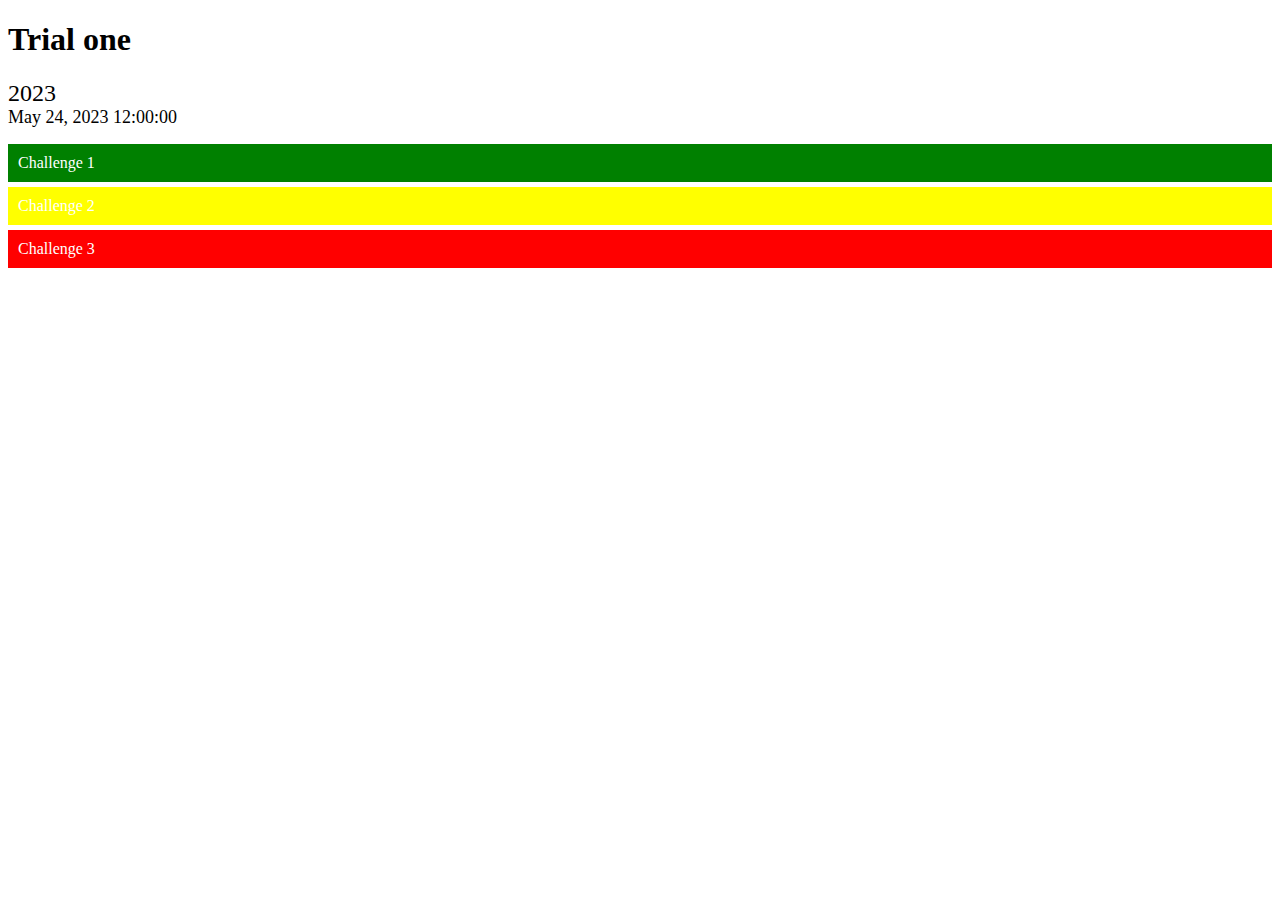
<file: Day 21/index.html>
<!DOCTYPE html>
<html>
<head>
  <title>Gloria Cherop</title>
  <link rel="stylesheet" type="text/css" href="styles.css">
</head>
<body>
  <h1>Trial one</h1>
  <div id="year">2023</div>
  <div id="date-time">May 24, 2023 12:00:00</div>
  <ul id="challenge-list">
    <li class="challenge completed">Challenge 1</li>
    <li class="challenge ongoing">Challenge 2</li>
    <li class="challenge coming">Challenge 3</li>
  </ul>

  <script src="script.js"></script>
</body>
</html>
</file>
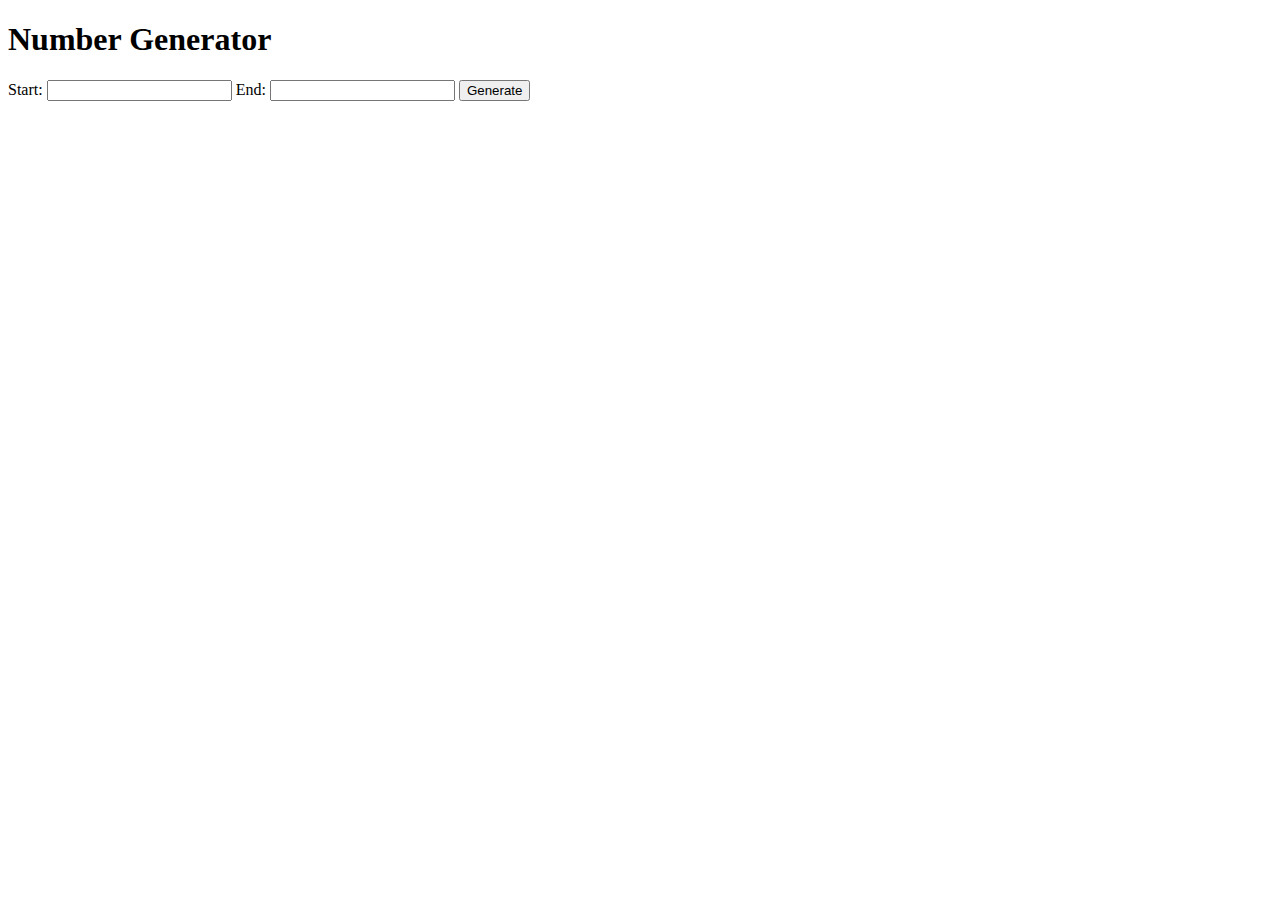
<file: Day 22/index.html>
<!DOCTYPE html>
<html>
<head>
  <title>Number Generator</title>
  <style>
    .number-grid {
      display: grid;
      grid-template-columns: repeat(10, 1fr);
      gap: 10px;
    }

    .number-box {
      display: flex;
      align-items: center;
      justify-content: center;
      height: 50px;
      background-color: lightgray;
    }

    .even {
      background-color: blue;
      color: white;
    }

    .odd {
      background-color: green;
      color: white;
    }

    .prime {
      background-color: red;
      color: white;
    }
  </style>
</head>
<body>
  <h1>Number Generator</h1>
  <div>
    <label for="start-input">Start:</label>
    <input type="number" id="start-input">
    <label for="end-input">End:</label>
    <input type="number" id="end-input">
    <button id="generate-btn">Generate</button>
  </div>
  <div class="number-grid" id="number-container"></div>

  <script src="script.js"></script>
</body>
</html>
</file>
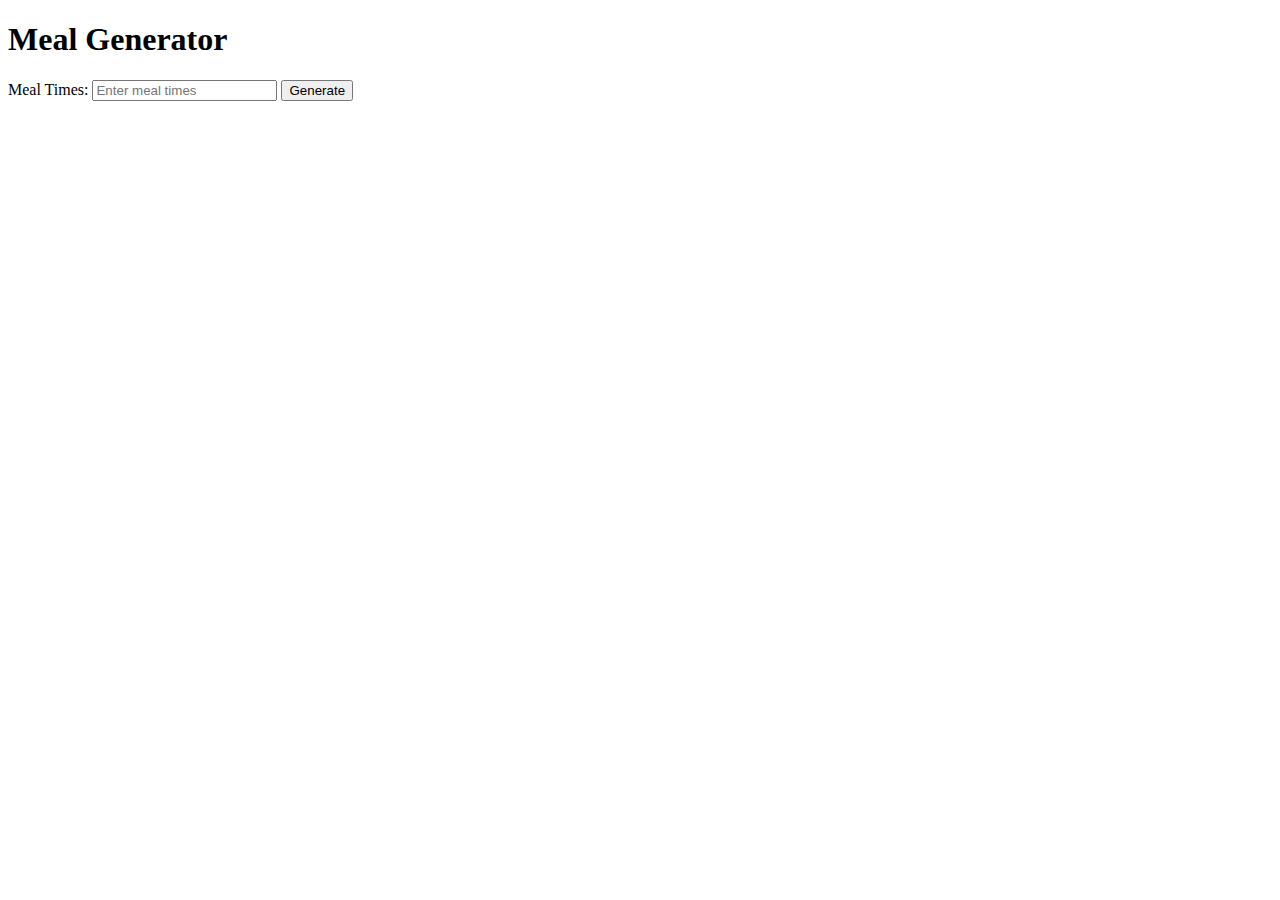
<file: Day 23/index.html>
<!DOCTYPE html>
<html>
<head>
  <title>Meal Generator</title>
  <style>
    .meal-container {
      display: flex;
      flex-wrap: wrap;
      gap: 10px;
    }

    .meal-box {
      padding: 10px;
      background-color: lightgray;
    }

    .lunch {
      background-color: yellow;
    }

    .dinner {
      background-color: orange;
    }

    .breakfast {
      background-color: lightblue;
    }
  </style>
</head>
<body>
  <h1>Meal Generator</h1>
  <div>
    <label for="meal-input">Meal Times:</label>
    <input type="text" id="meal-input" placeholder="Enter meal times">
    <button id="generate-btn">Generate</button>
  </div>
  <div class="meal-container" id="meal-container"></div>

  <script src="script.js"></script>
</body>
</html>
</file>
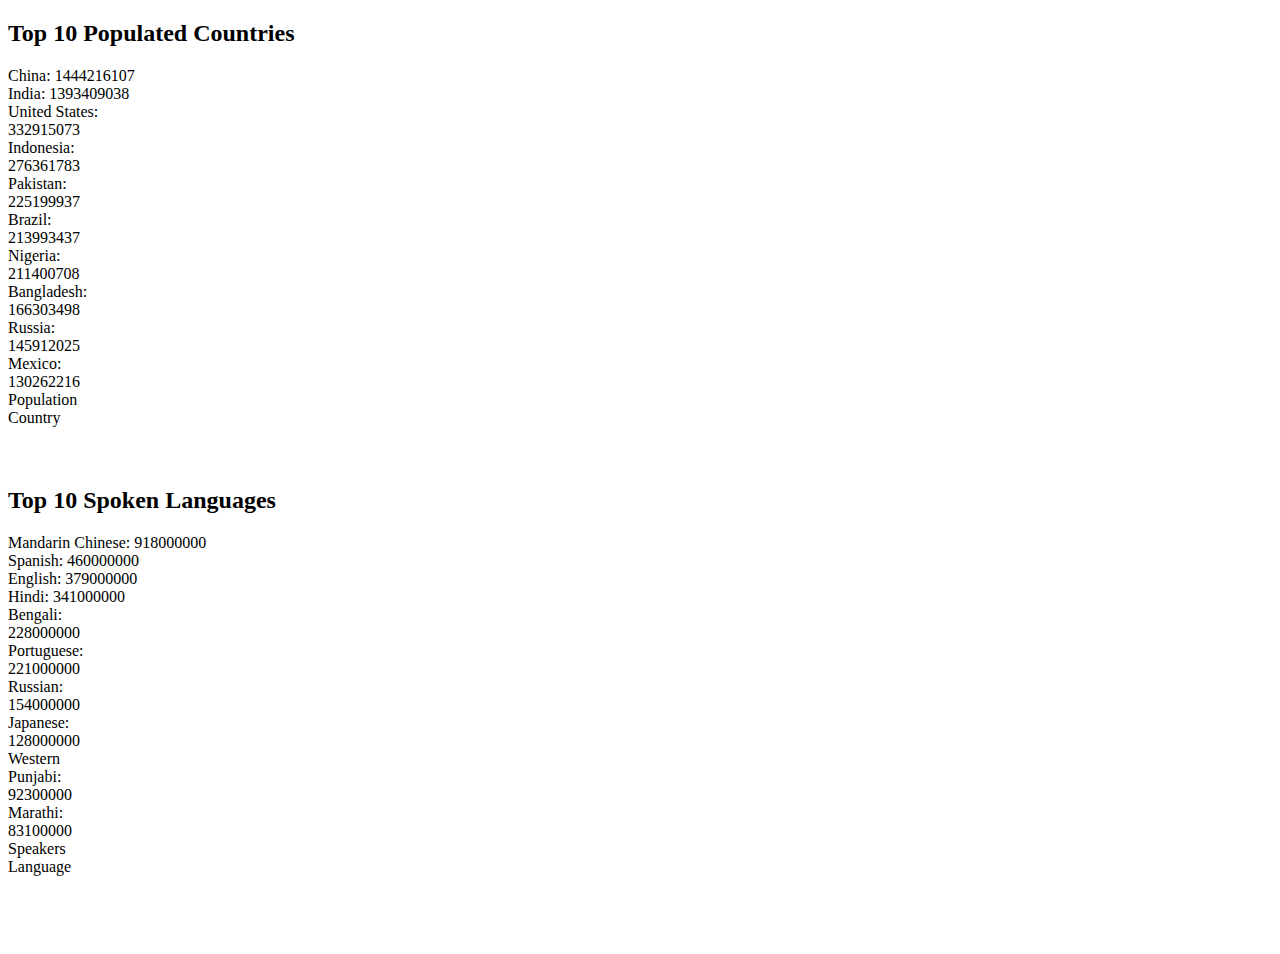
<file: Day 25/index.html>
<!DOCTYPE html>
<html>
<head>
  <title>Population and Language Visualization</title>
  <style>
    #population-chart, #language-chart {
      width: 400px;
      height: 400px;
      margin-bottom: 20px;
    }
  </style>
</head>
<body>
  <h2>Top 10 Populated Countries</h2>
  <div id="population-chart"></div>

  <h2>Top 10 Spoken Languages</h2>
  <div id="language-chart"></div>

<script>
  // Population data
  var populationData = [
    { country: "China", population: 1444216107 },
    { country: "India", population: 1393409038 },
    { country: "United States", population: 332915073 },
    { country: "Indonesia", population: 276361783 },
    { country: "Pakistan", population: 225199937 },
    { country: "Brazil", population: 213993437 },
    { country: "Nigeria", population: 211400708 },
    { country: "Bangladesh", population: 166303498 },
    { country: "Russia", population: 145912025 },
    { country: "Mexico", population: 130262216 }
  ];

  // Language data
  var languageData = [
    { language: "Mandarin Chinese", speakers: 918000000 },
    { language: "Spanish", speakers: 460000000 },
    { language: "English", speakers: 379000000 },
    { language: "Hindi", speakers: 341000000 },
    { language: "Bengali", speakers: 228000000 },
    { language: "Portuguese", speakers: 221000000 },
    { language: "Russian", speakers: 154000000 },
    { language: "Japanese", speakers: 128000000 },
    { language: "Western Punjabi", speakers: 92300000 },
    { language: "Marathi", speakers: 83100000 }
  ];

  // Function to create a bar chart
  function createBarChart(data, elementId, xLabel, yLabel) {
    var chartContainer = document.getElementById(elementId);

    // Sort the data in descending order
    data.sort(function(a, b) {
      return b.value - a.value;
    });

    // Create a bar for each data point
    for (var i = 0; i < data.length; i++) {
      var bar = document.createElement("div");
      bar.className = "bar";
      bar.style.width = (data[i].value / data[0].value) * 100 + "%";
      bar.innerHTML = data[i].label + ": " + data[i].value;

      chartContainer.appendChild(bar);
    }

    // Add labels
    var xAxisLabel = document.createElement("div");
    xAxisLabel.className = "label";
    xAxisLabel.innerHTML = xLabel;
    chartContainer.appendChild(xAxisLabel);

    var yAxisLabel = document.createElement("div");
    yAxisLabel.className = "label";
    yAxisLabel.innerHTML = yLabel;
    chartContainer.appendChild(yAxisLabel);
  }

  // Create population chart
  createBarChart(
    populationData.map(function(item) {
      return { label: item.country, value: item.population };
    }),
    "population-chart",
    "Population",
    "Country"
  );

  // Create language chart
  createBarChart(
    languageData.map(function(item) {
      return { label: item.language, value: item.speakers };
    }),
    "language-chart",
    "Speakers",
    "Language",
    );
</script>
</body>
</html>
</file>
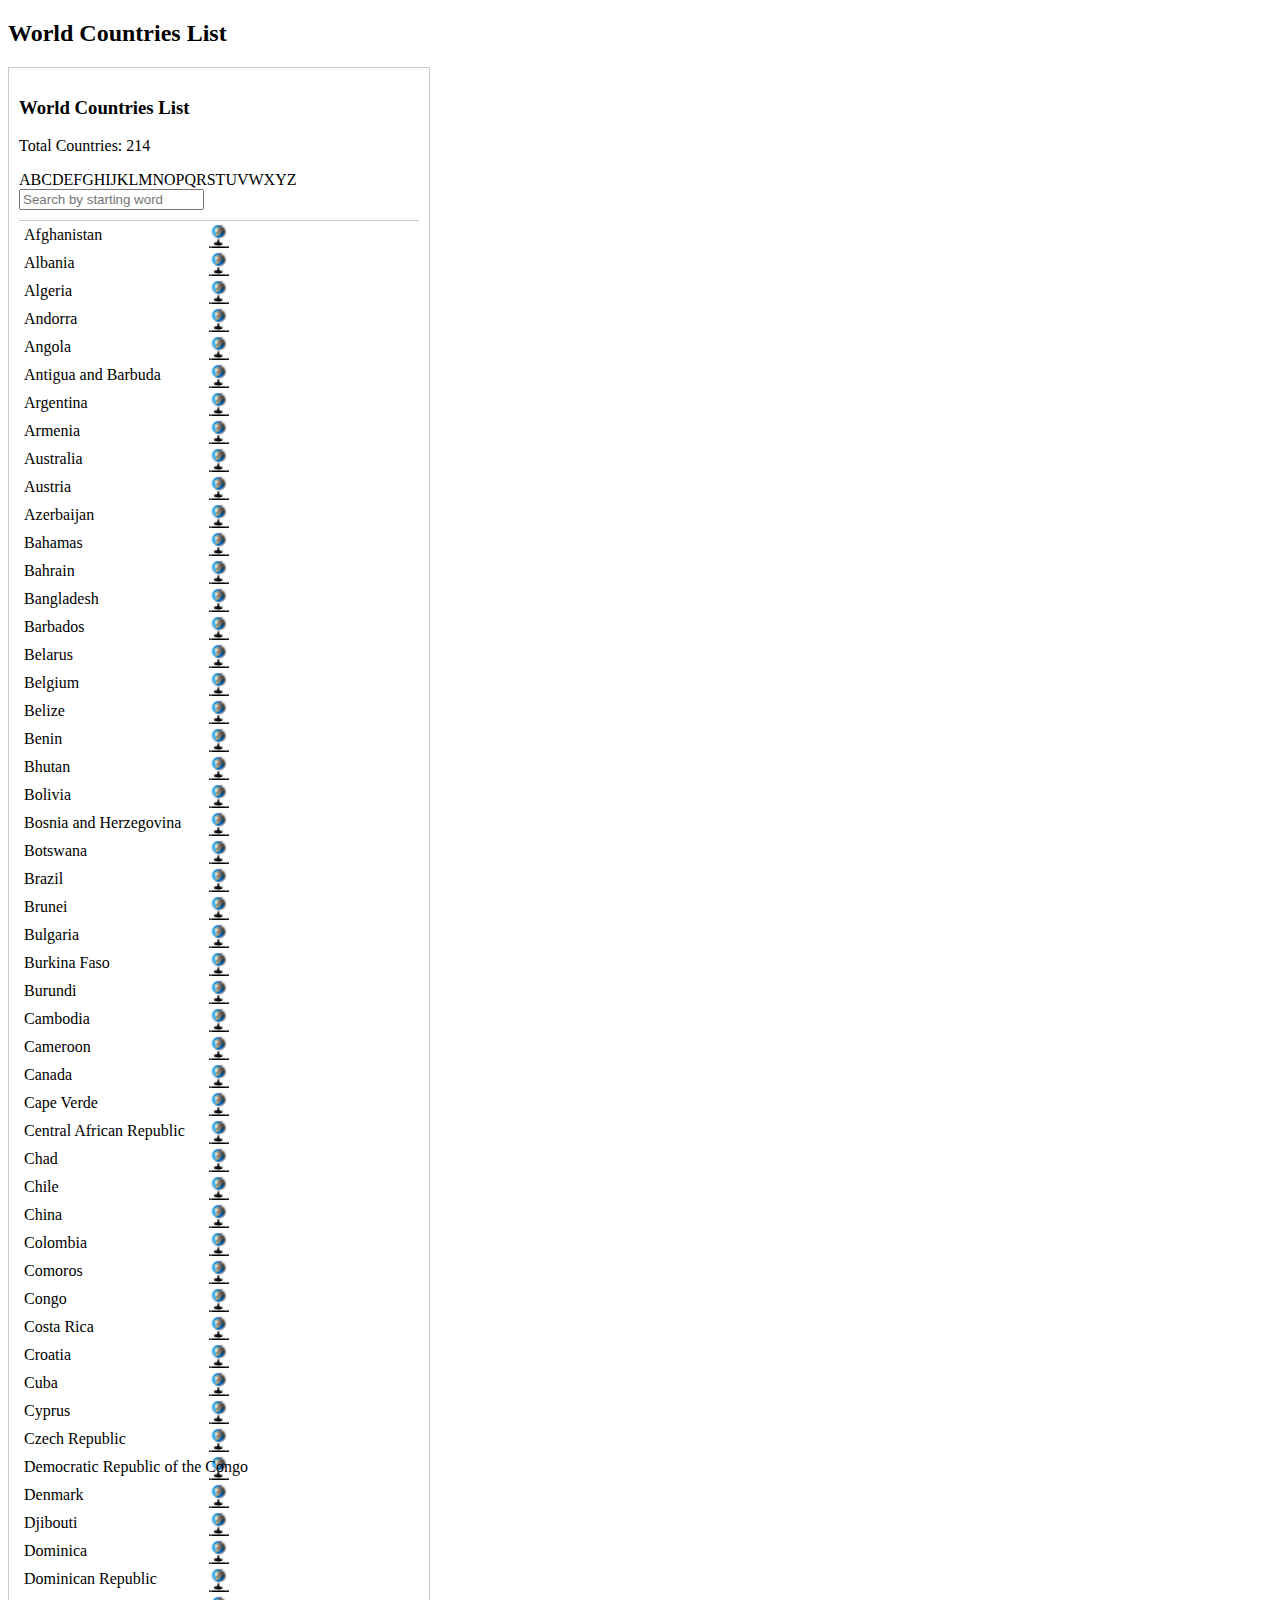
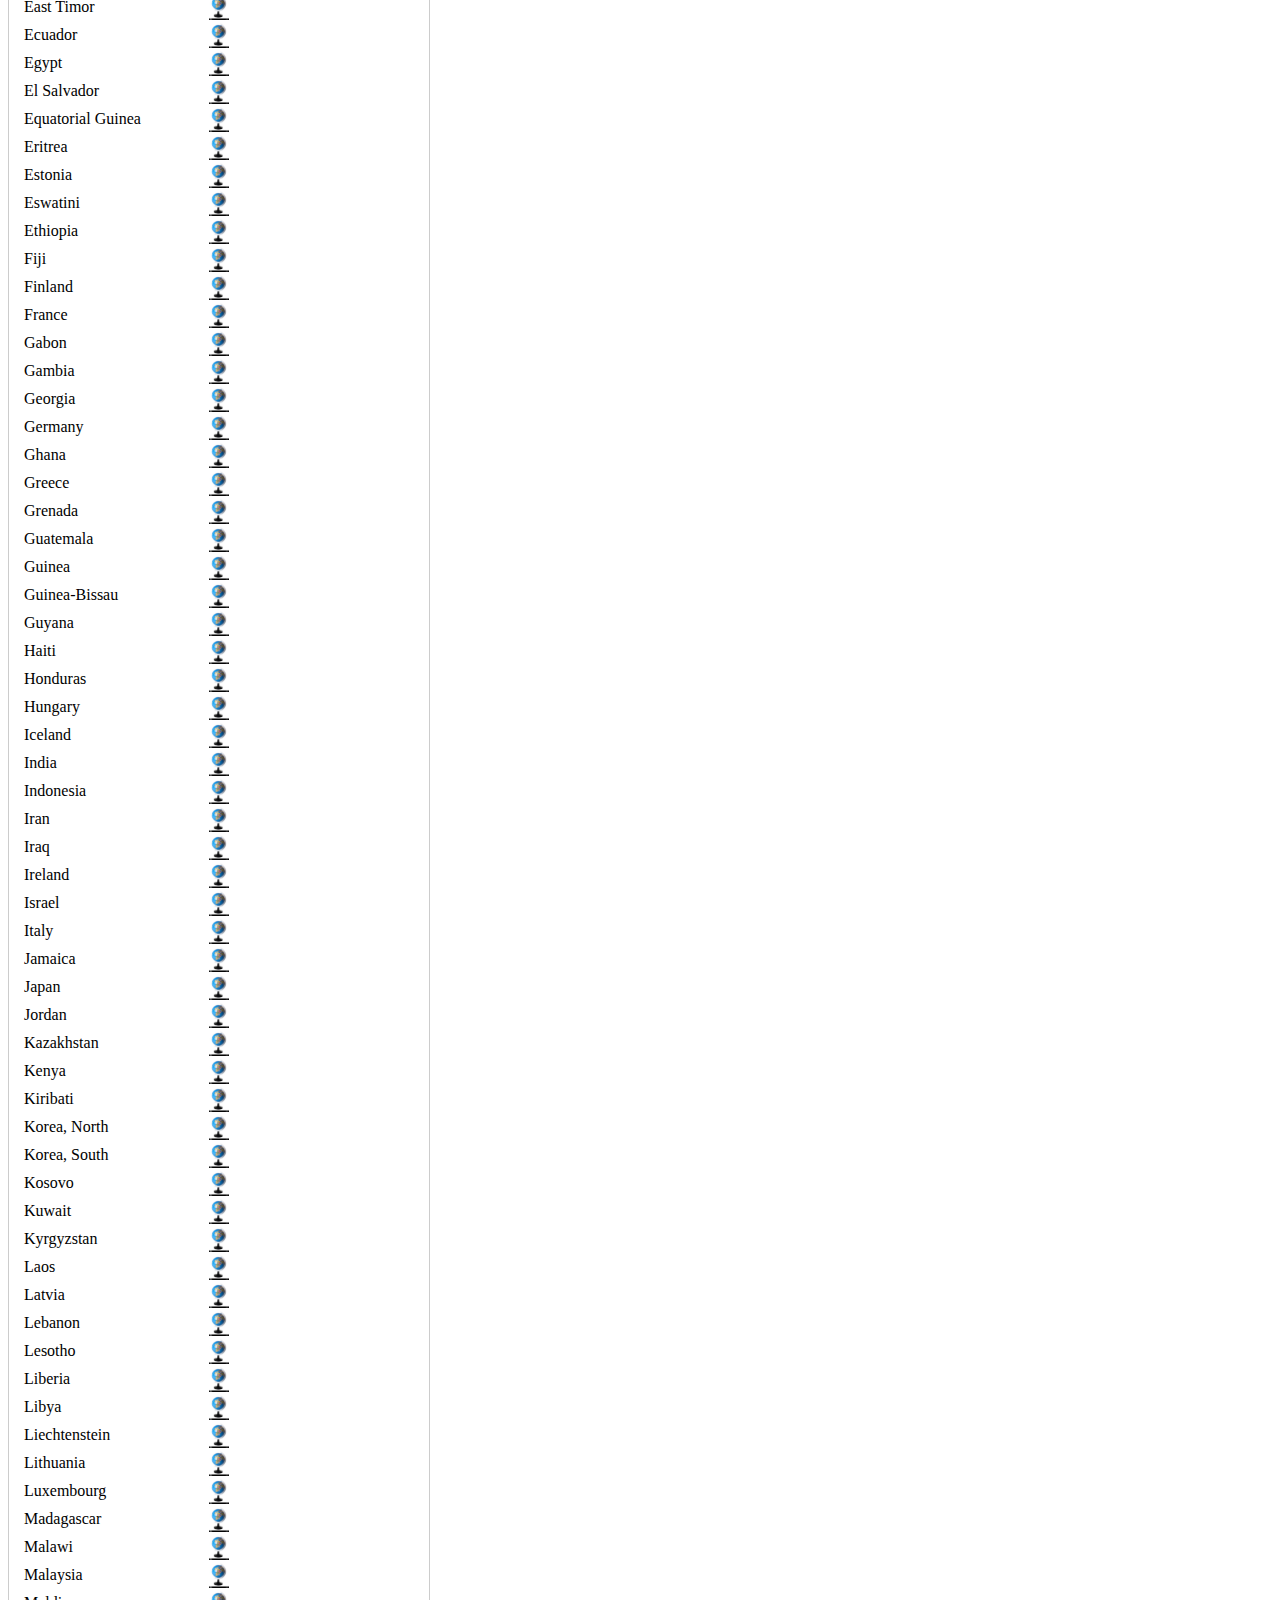
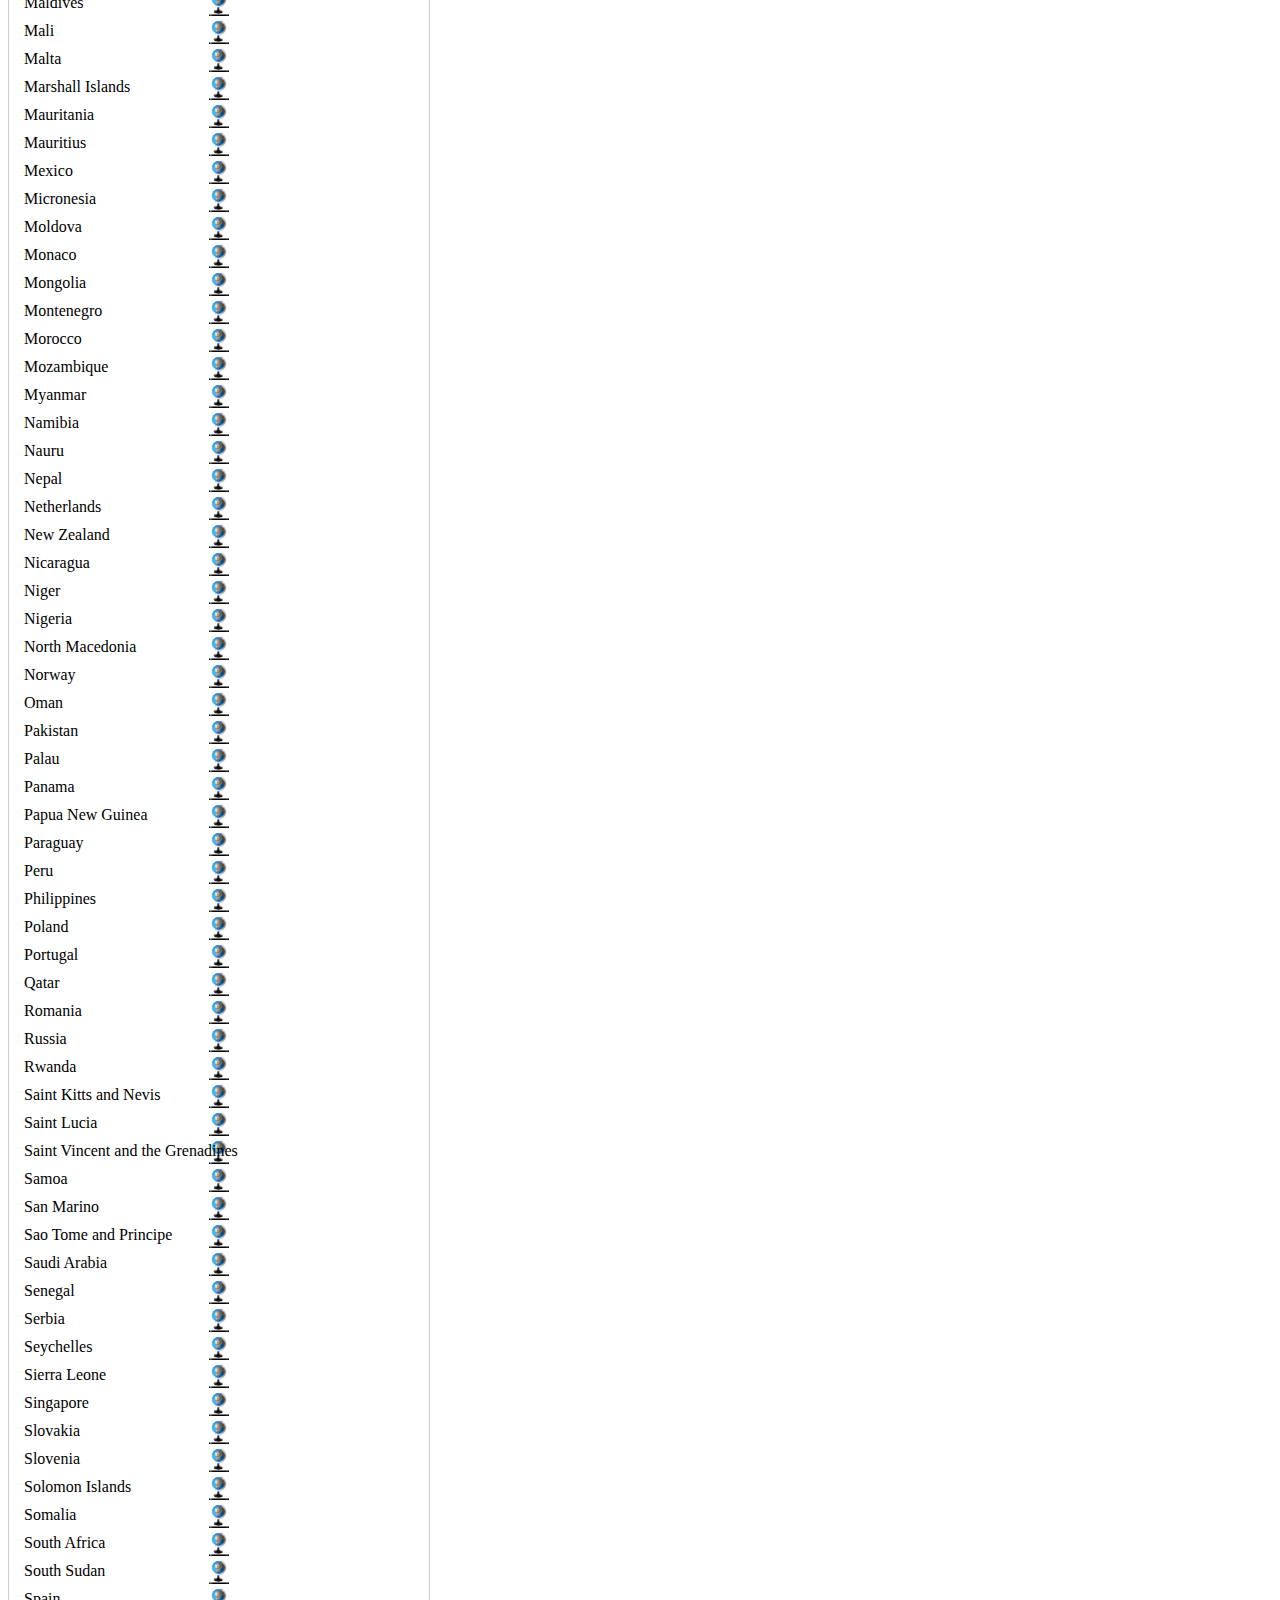
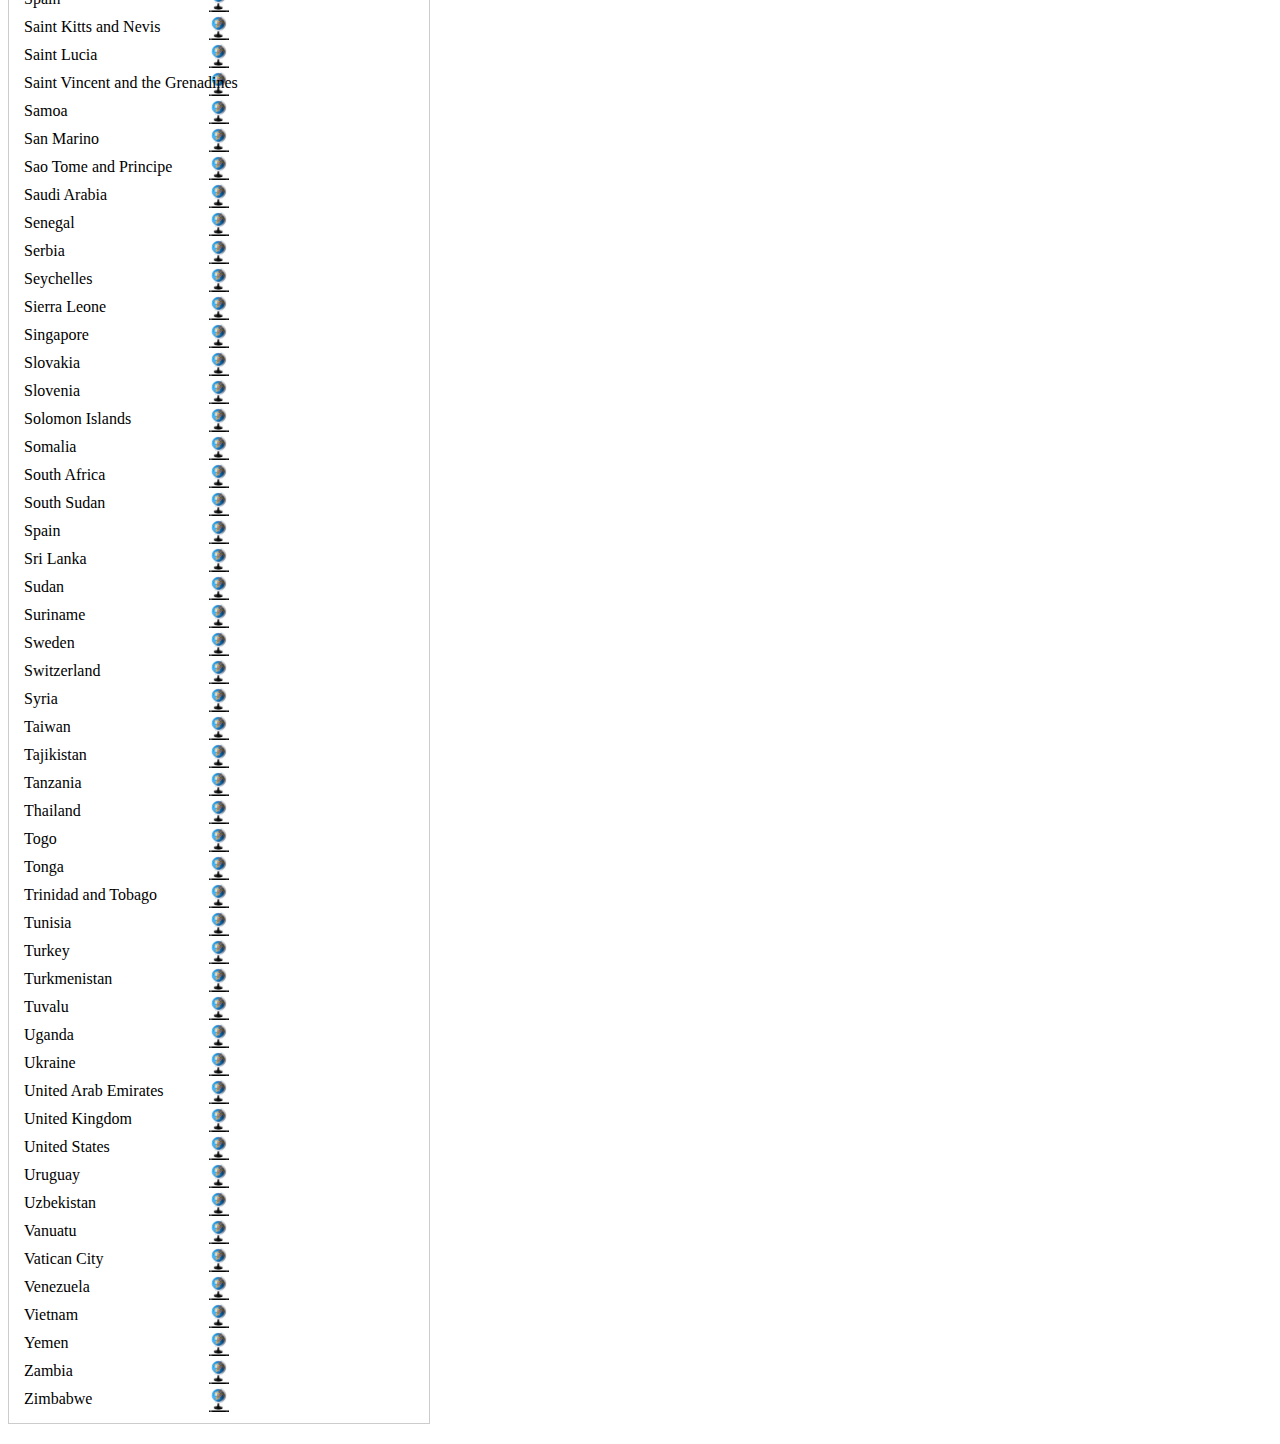
<file: Day 26/index.html>
<!DOCTYPE html>
<html>
<head>
  <title>World Countries List</title>
  <style>
    #countries-list {
      width: 400px;
      border: 1px solid #ccc;
      padding: 10px;
      margin-bottom: 20px;
    }

    #search-bar {
      margin-bottom: 10px;
    }

    .country {
      padding: 5px;
      background-image: url('[data-uri]');
      background-repeat: no-repeat;
      background-position: center;
      background-size: 20px;
    }

    .country:first-child {
      border-top: 1px solid #ccc;
    }
  </style>
</head>
<body>
  <h2>World Countries List</h2>
  <div id="countries-list">
    <h3 id="list-title"></h3>
    <p id="total-countries"></p>
    <div id="letter-bar"></div>
    <input type="text" id="search-bar" placeholder="Search by starting word">
    <div id="countries"></div>
  </div>

  <script>
    var countries = [
    "Afghanistan", "Albania", "Algeria", "Andorra", "Angola", "Antigua and Barbuda", "Argentina", "Armenia", "Australia", "Austria", "Azerbaijan",
    "Bahamas", "Bahrain", "Bangladesh", "Barbados", "Belarus", "Belgium", "Belize", "Benin", "Bhutan", "Bolivia", "Bosnia and Herzegovina", "Botswana", "Brazil", "Brunei", "Bulgaria", "Burkina Faso", "Burundi",
    "Cambodia", "Cameroon", "Canada", "Cape Verde", "Central African Republic", "Chad", "Chile", "China", "Colombia", "Comoros", "Congo", "Costa Rica", "Croatia", "Cuba", "Cyprus", "Czech Republic",
    "Democratic Republic of the Congo", "Denmark", "Djibouti", "Dominica", "Dominican Republic",
    "East Timor", "Ecuador", "Egypt", "El Salvador", "Equatorial Guinea", "Eritrea", "Estonia", "Eswatini", "Ethiopia",
    "Fiji", "Finland", "France",
    "Gabon", "Gambia", "Georgia", "Germany", "Ghana", "Greece", "Grenada", "Guatemala", "Guinea", "Guinea-Bissau", "Guyana",
    "Haiti", "Honduras", "Hungary",
    "Iceland", "India", "Indonesia", "Iran", "Iraq", "Ireland", "Israel", "Italy",
    "Jamaica", "Japan", "Jordan",
    "Kazakhstan", "Kenya", "Kiribati", "Korea, North", "Korea, South", "Kosovo", "Kuwait", "Kyrgyzstan",
    "Laos", "Latvia", "Lebanon", "Lesotho", "Liberia", "Libya", "Liechtenstein", "Lithuania", "Luxembourg",
    "Madagascar", "Malawi", "Malaysia", "Maldives", "Mali", "Malta", "Marshall Islands", "Mauritania", "Mauritius", "Mexico", "Micronesia", "Moldova", "Monaco", "Mongolia", "Montenegro", "Morocco", "Mozambique", "Myanmar",
    "Namibia", "Nauru", "Nepal", "Netherlands", "New Zealand", "Nicaragua", "Niger", "Nigeria", "North Macedonia", "Norway",
    "Oman",
    "Pakistan", "Palau", "Panama", "Papua New Guinea", "Paraguay", "Peru", "Philippines", "Poland", "Portugal",
    "Qatar",
    "Romania", "Russia", "Rwanda",
    "Saint Kitts and Nevis", "Saint Lucia", "Saint Vincent and the Grenadines", "Samoa", "San Marino", "Sao Tome and Principe", "Saudi Arabia", "Senegal", "Serbia", "Seychelles", "Sierra Leone", "Singapore", "Slovakia", "Slovenia", "Solomon Islands", "Somalia", "South Africa", "South Sudan", "Spain","Saint Kitts and Nevis", "Saint Lucia", "Saint Vincent and the Grenadines", "Samoa", "San Marino", "Sao Tome and Principe", "Saudi Arabia", "Senegal", "Serbia", "Seychelles", "Sierra Leone", "Singapore", "Slovakia", "Slovenia", "Solomon Islands", "Somalia", "South Africa", "South Sudan", "Spain", "Sri Lanka", "Sudan", "Suriname", "Sweden", "Switzerland", "Syria",
    "Taiwan", "Tajikistan", "Tanzania", "Thailand", "Togo", "Tonga", "Trinidad and Tobago", "Tunisia", "Turkey", "Turkmenistan", "Tuvalu",
    "Uganda", "Ukraine", "United Arab Emirates", "United Kingdom", "United States", "Uruguay", "Uzbekistan",
    "Vanuatu", "Vatican City", "Venezuela", "Vietnam",
    "Yemen",
    "Zambia", "Zimbabwe"
    
    ];

    var listTitle = document.getElementById("list-title");
    var totalCountries = document.getElementById("total-countries");
    var letterBar = document.getElementById("letter-bar");
    var countriesContainer = document.getElementById("countries");
    var searchBar = document.getElementById("search-bar");

    // Display the countries list
    function displayCountries() {
      // Clear the countries container
      countriesContainer.innerHTML = "";

      // Get the starting word from the search bar
      var startingWord = searchBar.value.trim();

      // Filter the countries based on the starting word
      var filteredCountries = countries.filter(function(country) {
        return country.toLowerCase().startsWith(startingWord.toLowerCase());
      });

      // Create and append country elements
      filteredCountries.forEach(function(country) {
        var countryElement = document.createElement("div");
        countryElement.className = "country";
        countryElement.textContent = country;
        countriesContainer.appendChild(countryElement);
      });

      // Update the total number of countries
      totalCountries.textContent = "Total Countries: " + filteredCountries.length;
    }

    // Update the letter bar
    function updateLetterBar() {
      // Clear the letter bar
      letterBar.innerHTML = "";

      // Create letter elements and append them to the letter bar
      for (var i = 65; i <= 90; i++) {
        var letter = String.fromCharCode(i);
        var letterElement = document.createElement("span");
        letterElement.textContent = letter;
        letterElement.addEventListener("click", function() {
          searchBar.value = this.textContent;
          displayCountries();
        });
        letterBar.appendChild(letterElement);
      }
    }

    // Add event listener to the search bar
    searchBar.addEventListener("input", displayCountries);

    // Initialize the list
    function initializeList() {
      listTitle.textContent = "World Countries List";
      updateLetterBar();
      displayCountries();
    }

    // Call initializeList to start the application
    initializeList();
  </script>
</body>
</html>
</file>
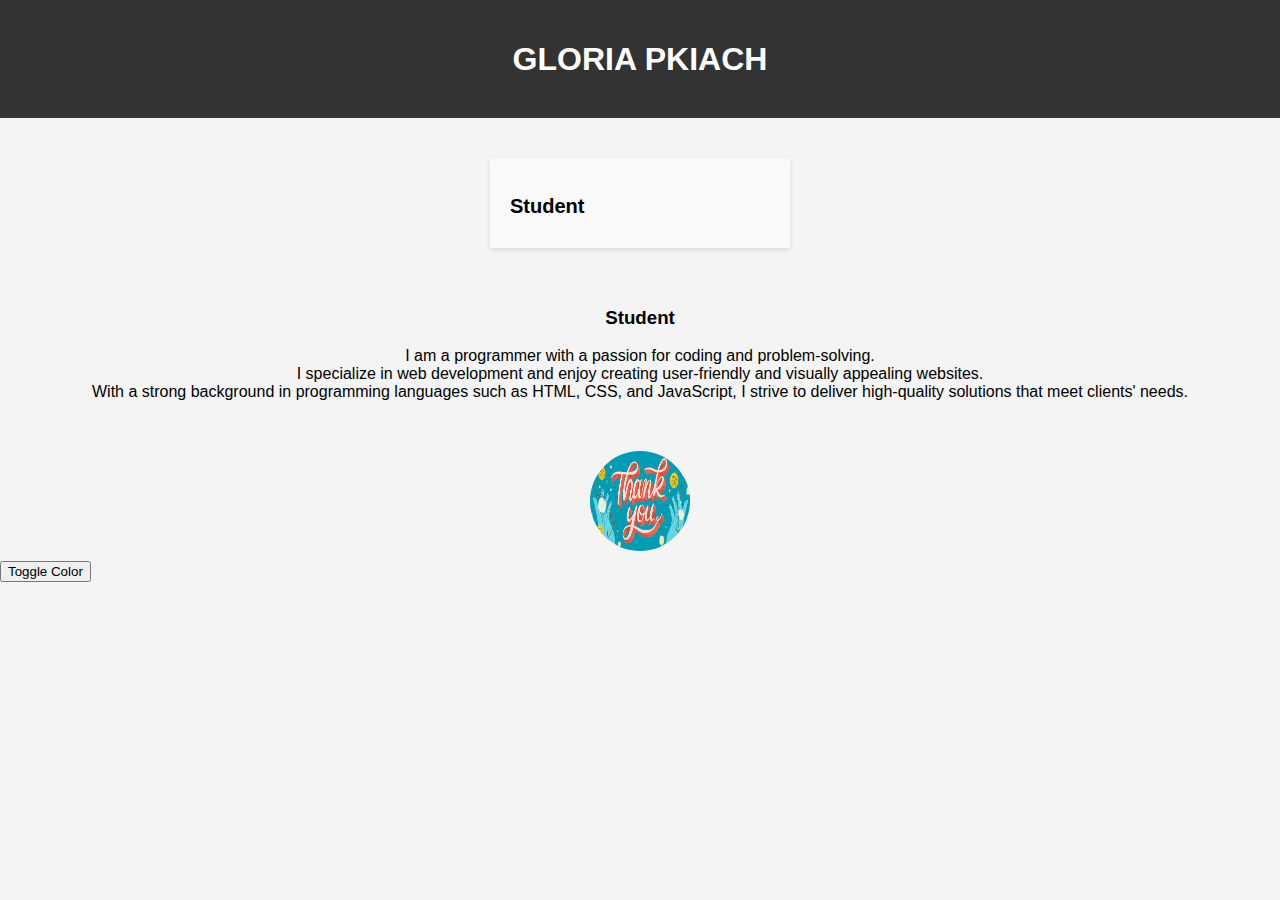
<file: Day 27/index.html>
<!DOCTYPE html>
<html>
<head>
  <title>Mini Project Portfolio</title>
  <style>
    body {
      font-family: Arial, sans-serif;
      background-color: #f4f4f4;
      margin: 0;
      padding: 0;
    }

    #header {
      background-color: #333;
      color: #fff;
      padding: 20px;
      text-align: center;
    }

    #name {
      font-size: 32px;
      text-transform: uppercase;
      margin-bottom: 20px;
    }

    #projects-container {
      display: flex;
      flex-wrap: wrap;
      justify-content: center;
      padding: 20px;
    }

    .project {
      width: 300px;
      margin: 20px;
      background-color: #f9f9f9;
      box-shadow: 0 2px 5px rgba(0, 0, 0, 0.1);
      transition: transform 0.3s;
    }

    .project:hover {
      transform: translateY(-5px);
    }

    .project-info {
      padding: 20px;
    }

    .project-title {
      font-size: 20px;
      font-weight: bold;
      margin-bottom: 10px;
    }

    .project-description {
      margin-bottom: 10px;
    }

    #summary {
      text-align: center;
      margin-bottom: 20px;
    }

    #thank-you-container {
      display: flex;
      justify-content: center;
      margin-top: 40px;
    }

    .thank-you-image {
      width: 100px;
      height: 100px;
      margin: 10px;
      border-radius: 50%;
    }
    .red-background {
        background-color: red;
      }
      
  </style>
</head>
<body>
  <div id="header">
    <h1 id="name">GLORIA PKIACH</h1>
  </div>

  <div id="projects-container">
    <div class="project">
      <div class="project-info">
        <h2 class="project-title">Student</h2>
      </div>
    </div>
  </div>

  <div id="summary">
    <h3>Student</h3>
    <p>I am a programmer with a passion for coding and problem-solving. <br>I specialize in web development and enjoy creating user-friendly and visually appealing websites.
        <br> With a strong background in programming languages such as HTML, CSS, and JavaScript, I strive to deliver high-quality solutions that meet clients' needs.</p>
  </div>

  <div id="thank-you-container">
    <img src="[data-uri]" class="thank-you-image" alt="Thank You 1">
   
  </div>

  <button id="toggle-color">Toggle Color</button>
  <div id="datetime"></div>

<script>
  var toggleColorBtn = document.getElementById('toggle-color');
  var body = document.body;

  toggleColorBtn.addEventListener('click', function() {
    body.classList.toggle('red-background');
    var datetimeContainer = document.getElementById('datetime');

  function updateDatetime() {
    var now = new Date();
    datetimeContainer.textContent = now.toLocaleString();
  }

  // Update datetime every second
  setInterval(updateDatetime, 1000);

  // Initial update
  updateDatetime();
  });
</script>

</body>
</html>
</file>
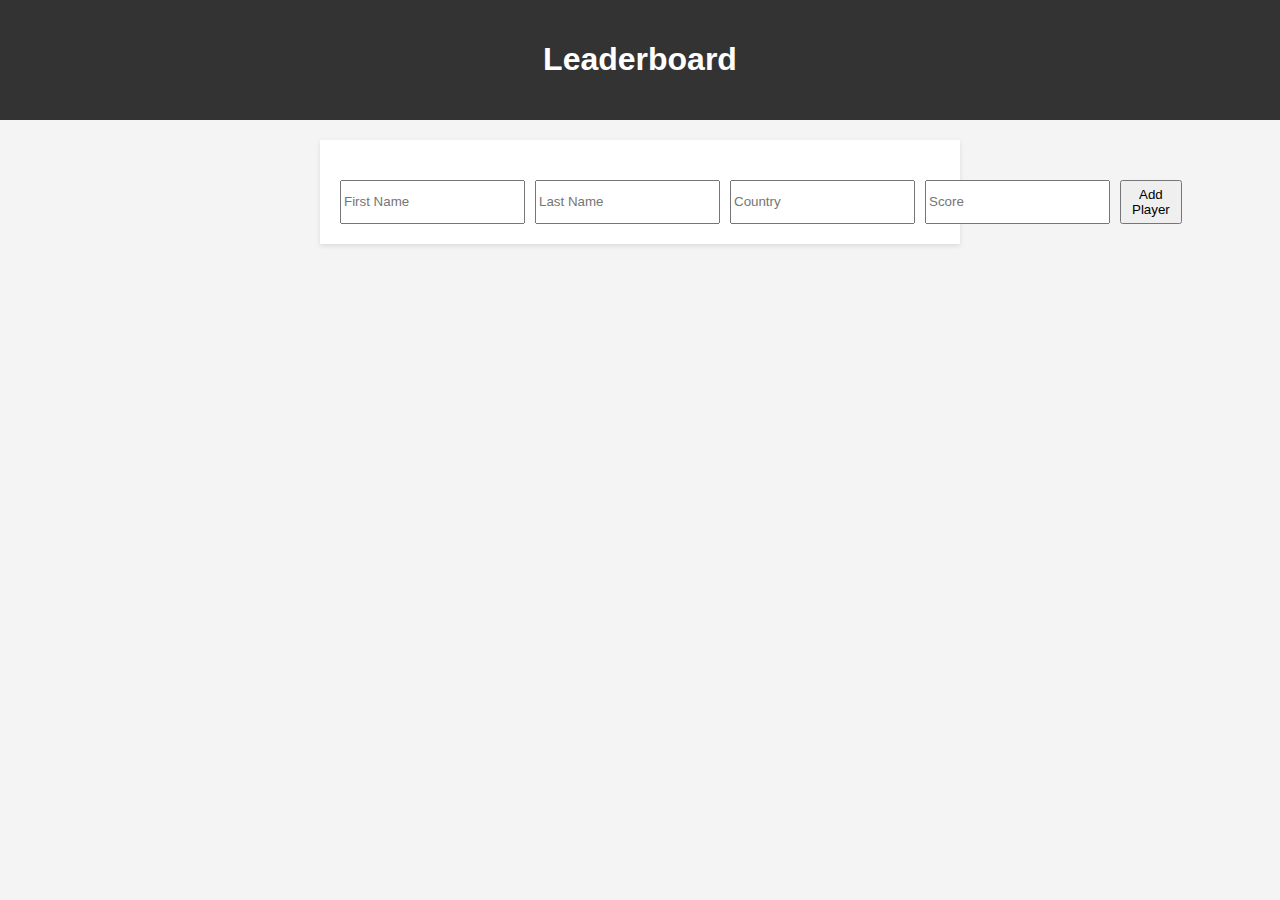
<file: Day 28/index.html>
<!DOCTYPE html>
<html>
<head>
  <title>Leaderboard</title>
  <style>
    body {
      font-family: Arial, sans-serif;
      background-color: #f4f4f4;
      margin: 0;
      padding: 0;
    }

    #header {
      background-color: #333;
      color: #fff;
      padding: 20px;
      text-align: center;
    }

    #leaderboard-container {
      max-width: 600px;
      margin: 20px auto;
      background-color: #fff;
      padding: 20px;
      box-shadow: 0 2px 5px rgba(0, 0, 0, 0.1);
    }

    .leaderboard-entry {
      display: flex;
      justify-content: space-between;
      margin-bottom: 10px;
    }

    .leaderboard-entry span {
      flex-basis: 25%;
    }

    .leaderboard-entry:last-child {
      margin-bottom: 0;
    }

    .add-player-form {
      display: flex;
      margin-top: 20px;
    }

    .add-player-form input {
      flex: 1;
      margin-right: 10px;
    }

    .add-player-form button {
      padding: 5px 10px;
    }
  </style>
</head>
<body>
  <div id="header">
    <h1>Leaderboard</h1>
  </div>

  <div id="leaderboard-container">
    <div id="leaderboard"></div>

    <form id="add-player-form" class="add-player-form">
      <input type="text" id="first-name" placeholder="First Name" required>
      <input type="text" id="last-name" placeholder="Last Name" required>
      <input type="text" id="country" placeholder="Country" required>
      <input type="number" id="score" placeholder="Score" required>
      <button type="submit">Add Player</button>
    </form>
  </div>

  <script>
    var leaderboard = document.getElementById('leaderboard');
    var addPlayerForm = document.getElementById('add-player-form');

    // Array to store the leaderboard entries
    var leaderboardData = [];

    // Function to render the leaderboard
    function renderLeaderboard() {
      leaderboard.innerHTML = '';

      leaderboardData.forEach(function(entry) {
        var entryElement = document.createElement('div');
        entryElement.className = 'leaderboard-entry';

        var nameElement = document.createElement('span');
        nameElement.textContent = entry.firstName + ' ' + entry.lastName;
        entryElement.appendChild(nameElement);

        var countryElement = document.createElement('span');
        countryElement.textContent = entry.country;
        entryElement.appendChild(countryElement);

        var scoreElement = document.createElement('span');
        scoreElement.textContent = entry.score;
        entryElement.appendChild(scoreElement);

        leaderboard.appendChild(entryElement);
      });
    }

    // Function to add a player to the leaderboard
    function addPlayer(event) {
      event.preventDefault();

      var firstNameInput = document.getElementById('first-name');
      var lastNameInput = document.getElementById('last-name');
      var countryInput = document.getElementById('country');
      var scoreInput = document.getElementById('score');

      var firstName = firstNameInput.value.trim();
      var lastName = lastNameInput.value.trim();
      var country = countryInput.value.trim();
      var score = parseInt(scoreInput.value);

      if (firstName && lastName && country && !isNaN(score)) {
        var player = {
          firstName: firstName,
          lastName: lastName,
          country: country,
          score: score
        };

        leaderboardData.push(player);
        renderLeaderboard();

        // Reset form inputs
        firstNameInput.value = '';
        lastNameInput.value = '';
        countryInput.value = '';
        scoreInput.value = '';
      }
    }

    // Add event listener to the add player form
    addPlayerForm.addEventListener('submit', addPlayer);
  </script>
</body>
</html>
</file>
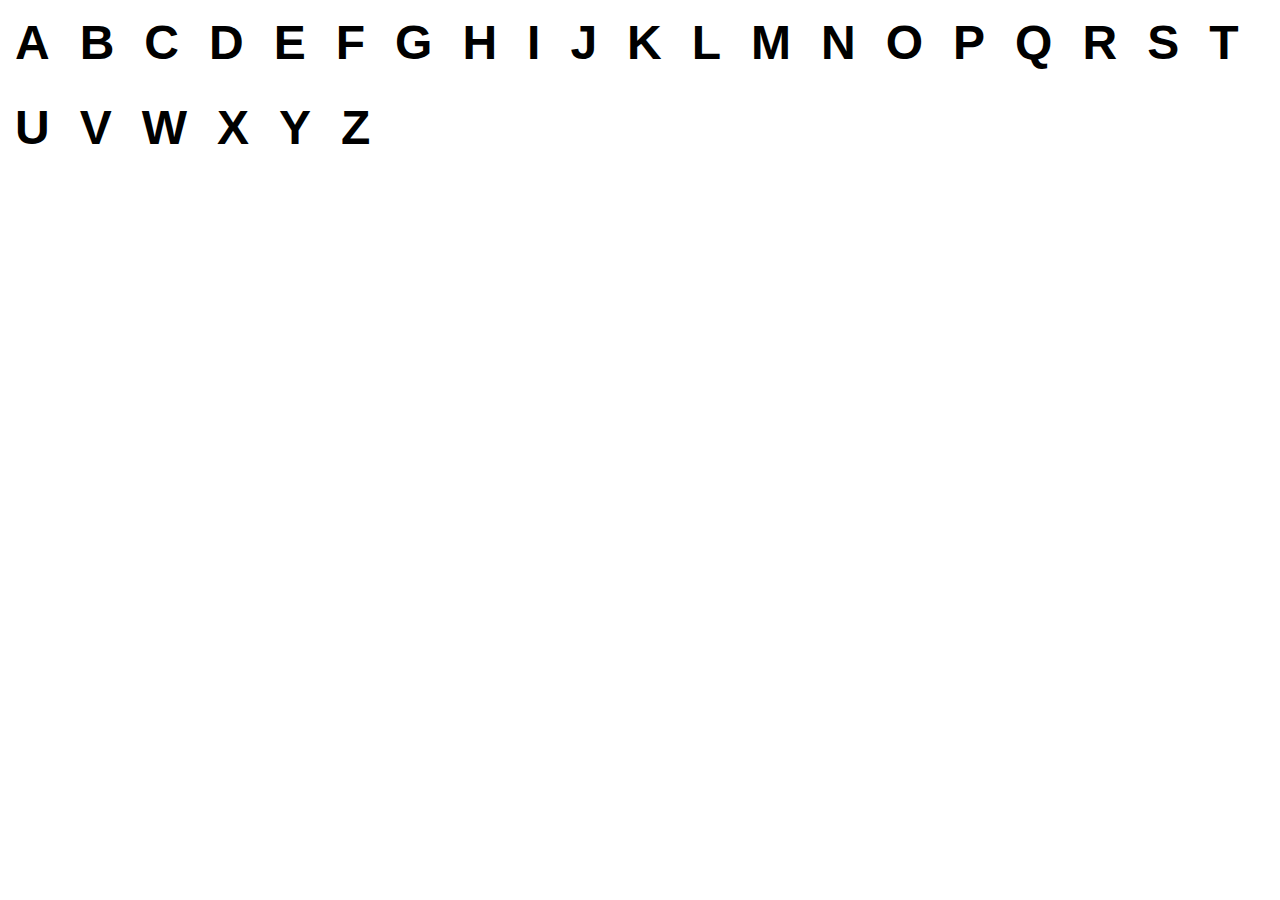
<file: Day 29/index.html>
<!DOCTYPE html>
<html>
<head>
  <title>Animating Characters</title>
  <style>
    body {
      font-family: Arial, sans-serif;
      margin: 0;
      padding: 0;
      animation: background-blink 4s infinite;
    }

    @keyframes background-blink {
      0% { background-color: red; }
      50% { background-color: green; }
      100% { background-color: red; }
    }

    .character-container {
      display: inline-block;
      padding: 5px;
      margin: 10px;
      font-size: 48px;
      font-weight: bold;
      animation: blink 3s infinite alternate;
    }

    @keyframes blink {
      0% { color: red; }
      12.5% { color: yellow; }
      25% { color: orange; }
      37.5% { color: black; }
      50% { color: blue; }
      62.5% { color: white; }
      75% { color: pink; }
      87.5% { color: purple; }
      100% { color: red; }
    }
  </style>
</head>
<body>
  <div id="character-container"></div>

  <script>
    var characterContainer = document.getElementById('character-container');
    var characters = 'ABCDEFGHIJKLMNOPQRSTUVWXYZ';

    for (var i = 0; i < characters.length; i++) {
      var character = characters[i];

      var characterElement = document.createElement('div');
      characterElement.className = 'character-container';
      characterElement.textContent = character;

      characterContainer.appendChild(characterElement);
    }
  </script>
</body>
</html>
</file>
<file: Day 21/styles.css>
#year {
    font-size: 24px;
  }
  
  #date-time {
    font-size: 18px;
  }
  
  ul {
    list-style-type: none;
    padding: 0;
  }
  
  li {
    padding: 10px;
    margin-bottom: 5px;
    color: #ffffff;
  }
  
  .completed {
    background-color: green;
  }
  
  .ongoing {
    background-color: yellow;
  }
  
  .coming {
    background-color: red;
  }
</file>
